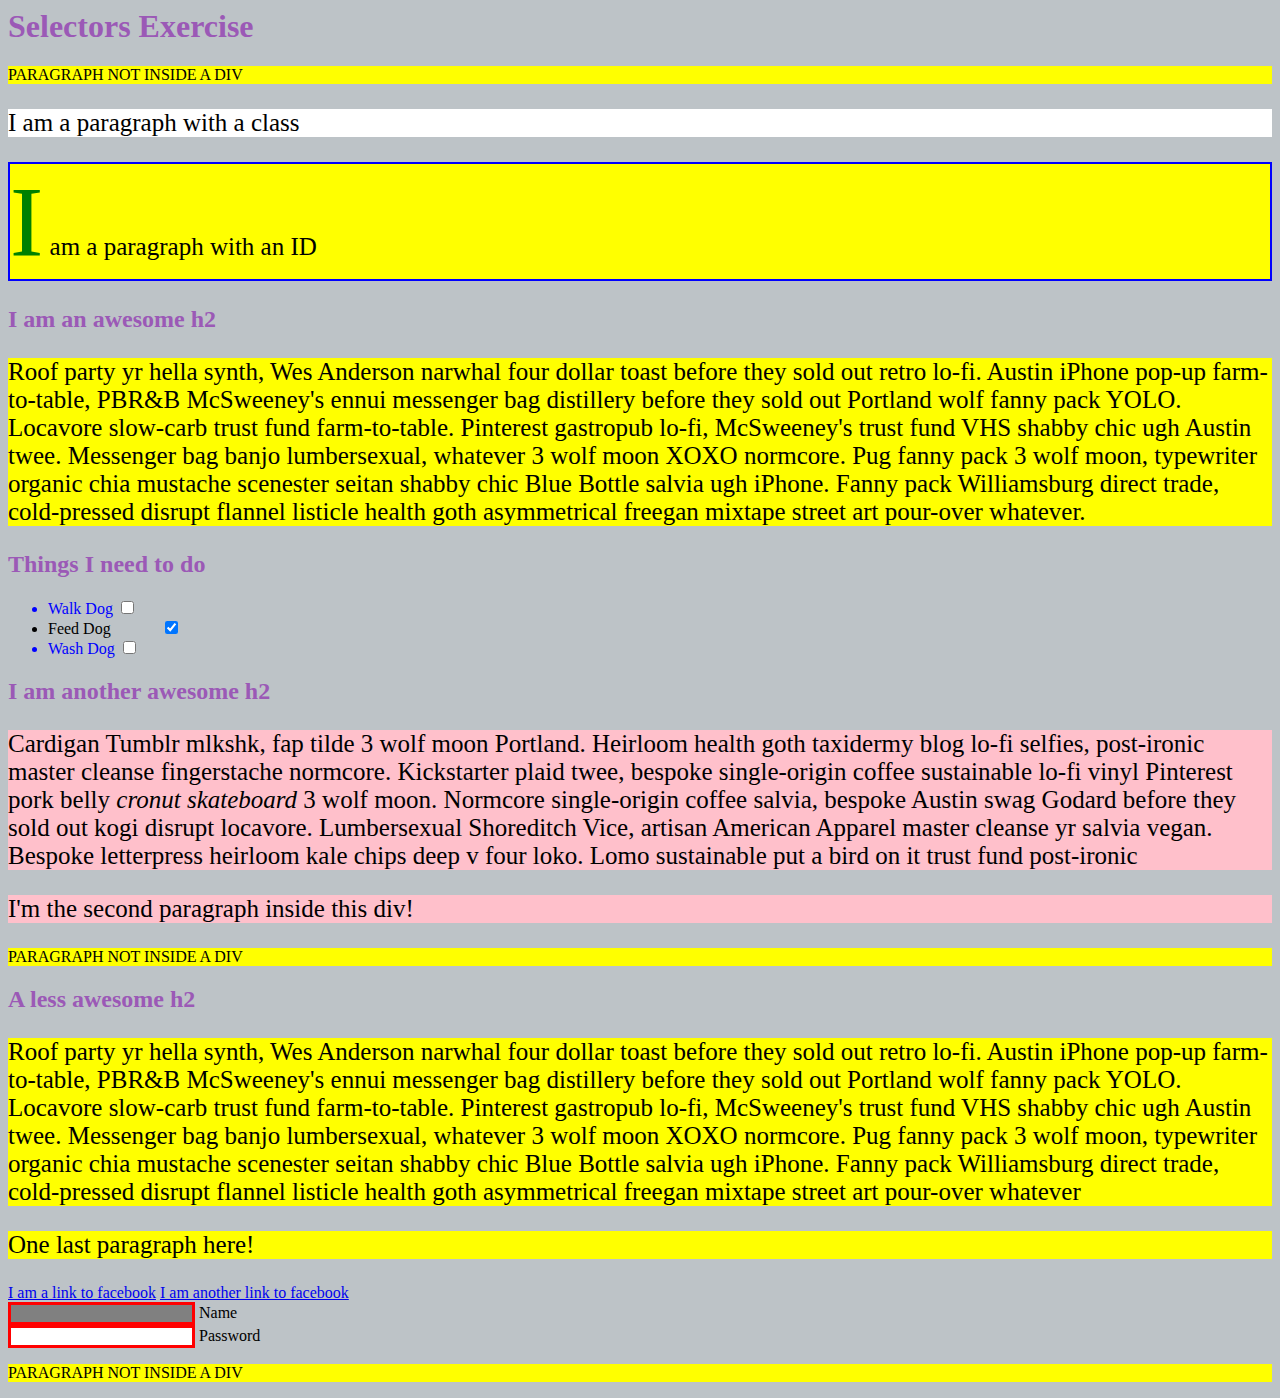
<file: Q1/index.html>
<html>
  <head>
    <meta charset="UTF-8" />
    <title>CSS Selector</title>
    <!-- External CSS link -->
    <link rel="stylesheet" href="./style.css">
  </head>
  <body>
    <h1>Selectors Exercise</h1>

    <p>PARAGRAPH NOT INSIDE A DIV</p>

    <div>
      <p class="hello">I am a paragraph with a class</p>
      <p id="special">I am a paragraph with an ID</p>

      <h2>I am an awesome h2</h2>

      <p>
        Roof party yr hella synth, Wes Anderson narwhal four dollar toast before
        they sold out retro lo-fi. Austin iPhone pop-up farm-to-table, PBR&B
        McSweeney's ennui messenger bag distillery before they sold out Portland
        wolf fanny pack YOLO. Locavore slow-carb trust fund farm-to-table.
        Pinterest gastropub lo-fi, McSweeney's trust fund VHS shabby chic ugh
        Austin twee. Messenger bag banjo lumbersexual, whatever 3 wolf moon XOXO
        normcore. Pug fanny pack 3 wolf moon, typewriter organic chia mustache
        scenester seitan shabby chic Blue Bottle salvia ugh iPhone. Fanny pack
        Williamsburg direct trade, cold-pressed disrupt flannel listicle health
        goth asymmetrical freegan mixtape street art pour-over whatever.
      </p>
    </div>

    <div>
      <h2>Things I need to do</h2>

      <ul>
        <li>Walk Dog <input type="checkbox" /></li>
        <li>Feed Dog <input type="checkbox" checked /></li>
        <li>Wash Dog <input type="checkbox" /></li>
      </ul>
    </div>

    <div>
      <h2 class="hello">I am another awesome h2</h2>

      <p>
        Cardigan Tumblr mlkshk, fap tilde 3 wolf moon Portland. Heirloom health
        goth taxidermy blog lo-fi selfies, post-ironic master cleanse
        fingerstache normcore. Kickstarter plaid twee, bespoke single-origin
        coffee sustainable lo-fi vinyl Pinterest pork belly
        <em>cronut skateboard</em> 3 wolf moon. Normcore single-origin coffee
        salvia, bespoke Austin swag Godard before they sold out kogi disrupt
        locavore. Lumbersexual Shoreditch Vice, artisan American Apparel master
        cleanse yr salvia vegan. Bespoke letterpress heirloom kale chips deep v
        four loko. Lomo sustainable put a bird on it trust fund post-ironic
      </p>

      <p>I'm the second paragraph inside this div!</p>
    </div>

    <p>PARAGRAPH NOT INSIDE A DIV</p>

    <div>
      <h2>A less awesome h2</h2>

      <p>
        Roof party yr hella synth, Wes Anderson narwhal four dollar toast before
        they sold out retro lo-fi. Austin iPhone pop-up farm-to-table, PBR&B
        McSweeney's ennui messenger bag distillery before they sold out Portland
        wolf fanny pack YOLO. Locavore slow-carb trust fund farm-to-table.
        Pinterest gastropub lo-fi, McSweeney's trust fund VHS shabby chic ugh
        Austin twee. Messenger bag banjo lumbersexual, whatever 3 wolf moon XOXO
        normcore. Pug fanny pack 3 wolf moon, typewriter organic chia mustache
        scenester seitan shabby chic Blue Bottle salvia ugh iPhone. Fanny pack
        Williamsburg direct trade, cold-pressed disrupt flannel listicle health
        goth asymmetrical freegan mixtape street art pour-over whatever
      </p>

      <p>One last paragraph here!</p>

      <a href="https://www.facebook.com">I am a link to facebook</a>
      <a href="https://www.facebook.com">I am another link to facebook</a>
      <br />

      <input type="text" name="name" /><label> Name</label><br />
      <input type="password" name="password" /><label> Password</label><br />
    </div>

    <p>PARAGRAPH NOT INSIDE A DIV</p>
  </body>
</html>
</file>
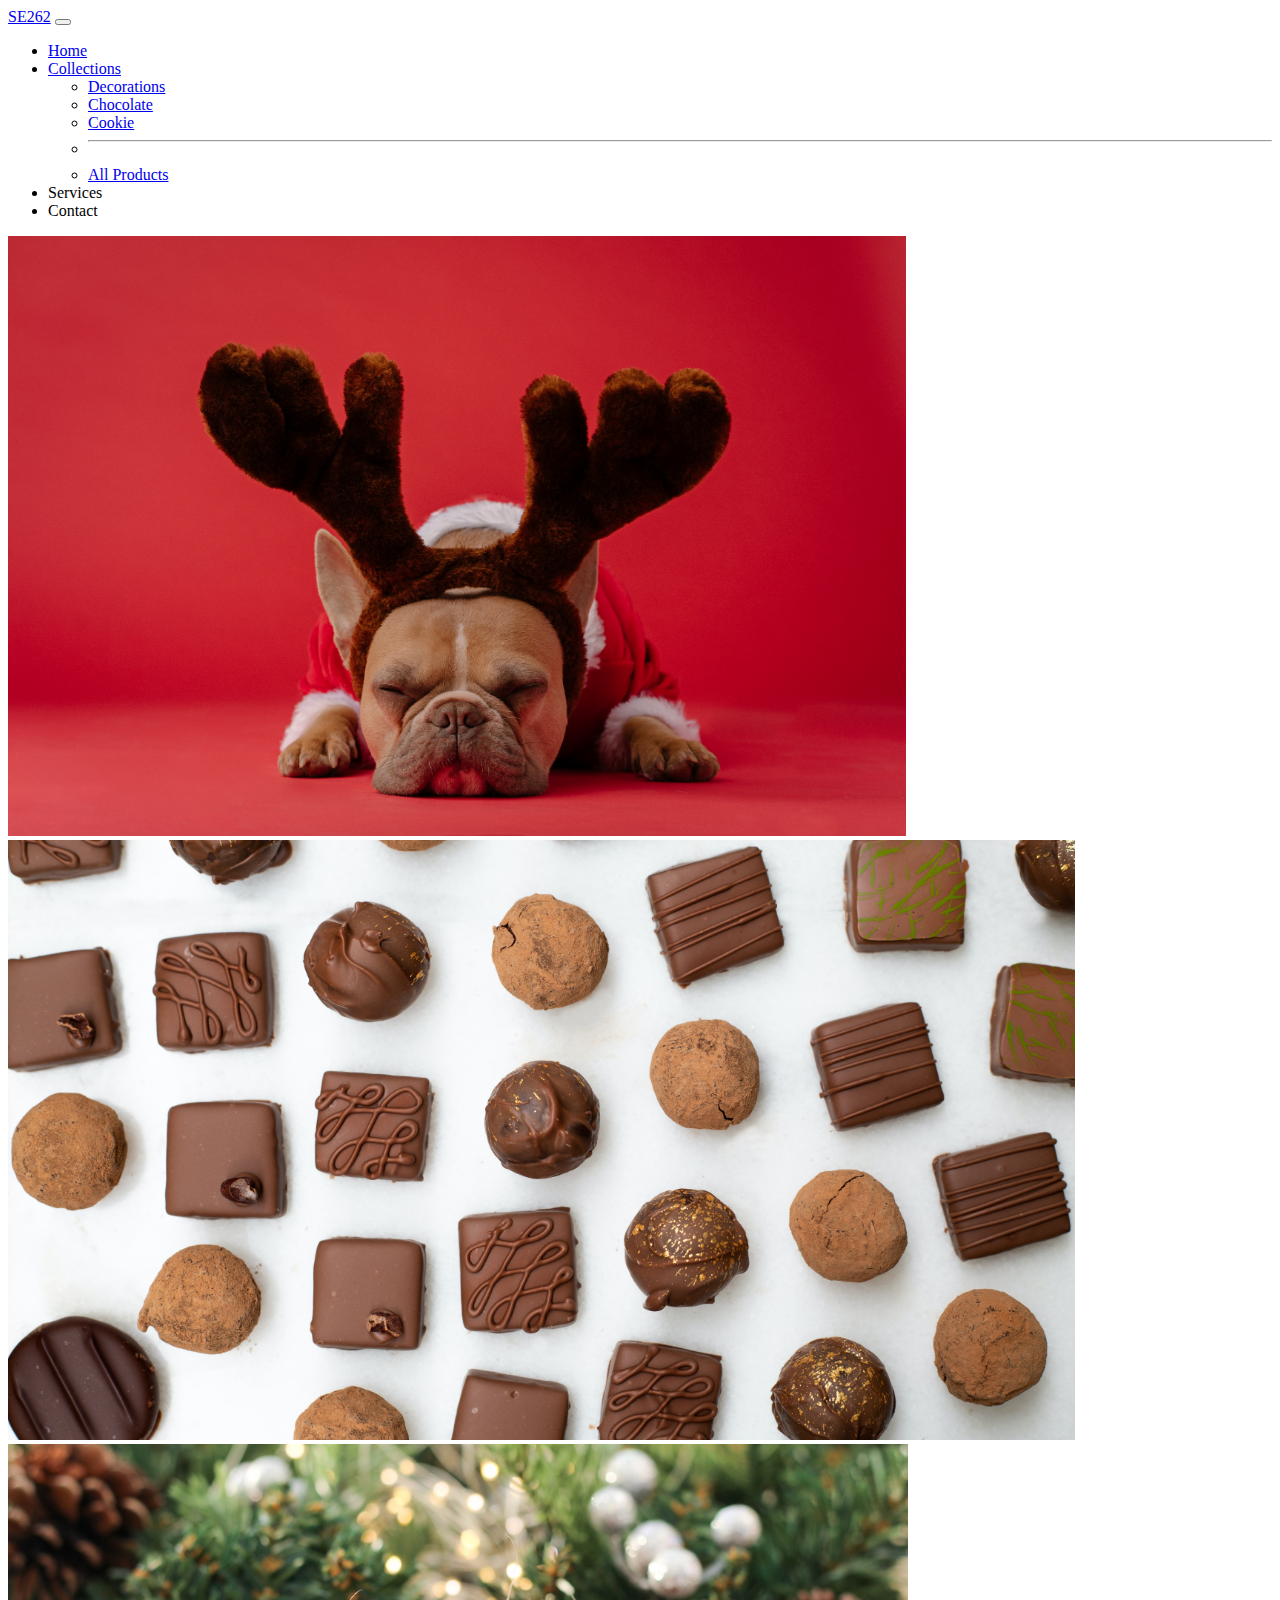
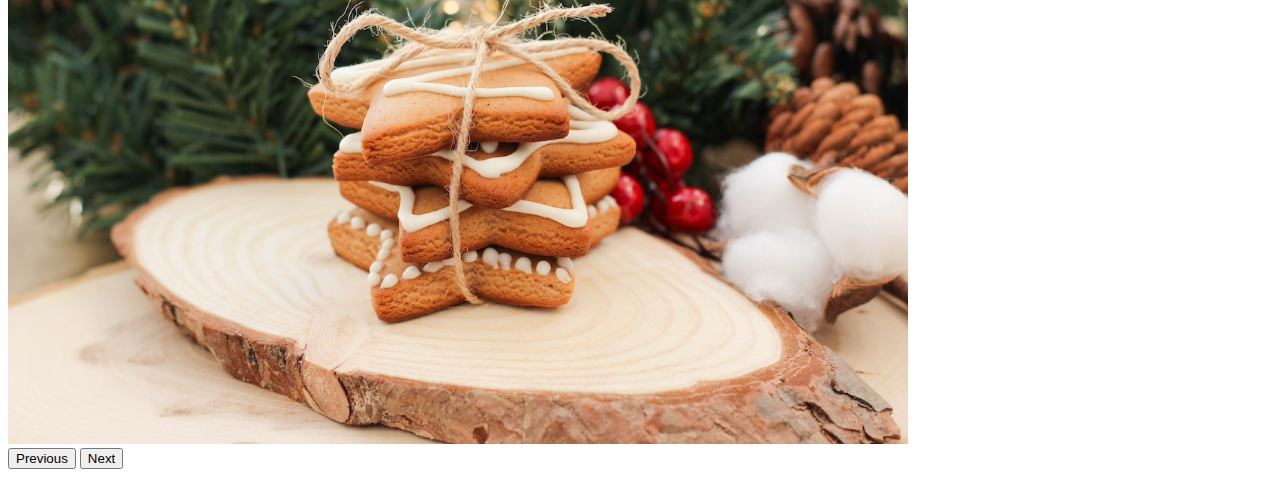
<file: Q2/index.html>
<!doctype html>
<html lang="en">

<head>
  <!-- Required meta tags -->
  <meta charset="utf-8">
  <meta name="viewport" content="width=device-width, initial-scale=1">

  <!-- Bootstrap CSS -->
  <link href="https://cdn.jsdelivr.net/npm/bootstrap@5.3.2/dist/css/bootstrap.min.css" rel="stylesheet" integrity="sha384-T3c6CoIi6uLrA9TneNEoa7RxnatzjcDSCmG1MXxSR1GAsXEV/Dwwykc2MPK8M2HN" crossorigin="anonymous">

  <!-- custom CSS -->
  <link href="./styles.css" rel="stylesheet">


  <title>Bootstrap Navbar-Carousel</title>
</head>

<body>
  <nav class="navbar navbar-expand-lg bg-body-tertiary" data-bs-theme="dark">
    <div class="container-fluid">
      <a class="navbar-brand" href="#">SE262</a>
      <button class="navbar-toggler" type="button" data-bs-toggle="collapse" data-bs-target="#navbarSupportedContent" aria-controls="navbarSupportedContent" aria-expanded="false" aria-label="Toggle navigation">
        <span class="navbar-toggler-icon"></span>
      </button>
      <div class="collapse navbar-collapse" id="navbarSupportedContent">
        <ul class="navbar-nav me-auto mb-2 mb-lg-0">
          <li class="nav-item">
            <a class="nav-link active" aria-current="page" href="#">Home</a>
          </li>
          <li class="nav-item dropdown">
            <a class="nav-link dropdown-toggle" href="#" role="button" data-bs-toggle="dropdown" aria-expanded="false">
              Collections
            </a>
            <ul class="dropdown-menu">
              <li><a class="dropdown-item" href="./images/Christmas_decoration.jpg">Decorations</a></li>
              <li><a class="dropdown-item" href="./images/Christmas_chocolate.jpg">Chocolate</a></li>
              <li><a class="dropdown-item" href="./images/Christmas_cookie.jpg">Cookie</a></li>
              <li><hr class="dropdown-divider"></li>
              <li><a class="dropdown-item" href="#">All Products</a></li>
            </ul>
          </li>
          <li class="nav-item">
            <a class="nav-link disabled" aria-disabled="true">Services</a>
          </li>
          <li class="nav-item">
            <a class="nav-link disabled" aria-disabled="true">Contact</a>
          </li>
        </ul>
      </div>
    </div>
  </nav>
  <div id="carouselExampleFade" class="carousel slide carousel-fade">
    <div class="carousel-inner">
      <div class="carousel-item active">
        <img src="./images/Christmas_decoration.jpg" class="d-block w-100" alt="Decorations">
      </div>
      <div class="carousel-item">
        <img src="./images/Christmas_chocolate.jpg" class="d-block w-100" alt="Chocolate">
      </div>
      <div class="carousel-item">
        <img src="./images/Christmas_cookie.jpg" class="d-block w-100" alt="Cookie">
      </div>
    </div>
    <button class="carousel-control-prev" type="button" data-bs-target="#carouselExampleFade" data-bs-slide="prev">
      <span class="carousel-control-prev-icon" aria-hidden="true"></span>
      <span class="visually-hidden">Previous</span>
    </button>
    <button class="carousel-control-next" type="button" data-bs-target="#carouselExampleFade" data-bs-slide="next">
      <span class="carousel-control-next-icon" aria-hidden="true"></span>
      <span class="visually-hidden">Next</span>
    </button>
  </div>

  <script src="https://cdn.jsdelivr.net/npm/bootstrap@5.3.2/dist/js/bootstrap.bundle.min.js" integrity="sha384-C6RzsynM9kWDrMNeT87bh95OGNyZPhcTNXj1NW7RuBCsyN/o0jlpcV8Qyq46cDfL" crossorigin="anonymous"></script>
</body>

</html>
</file>
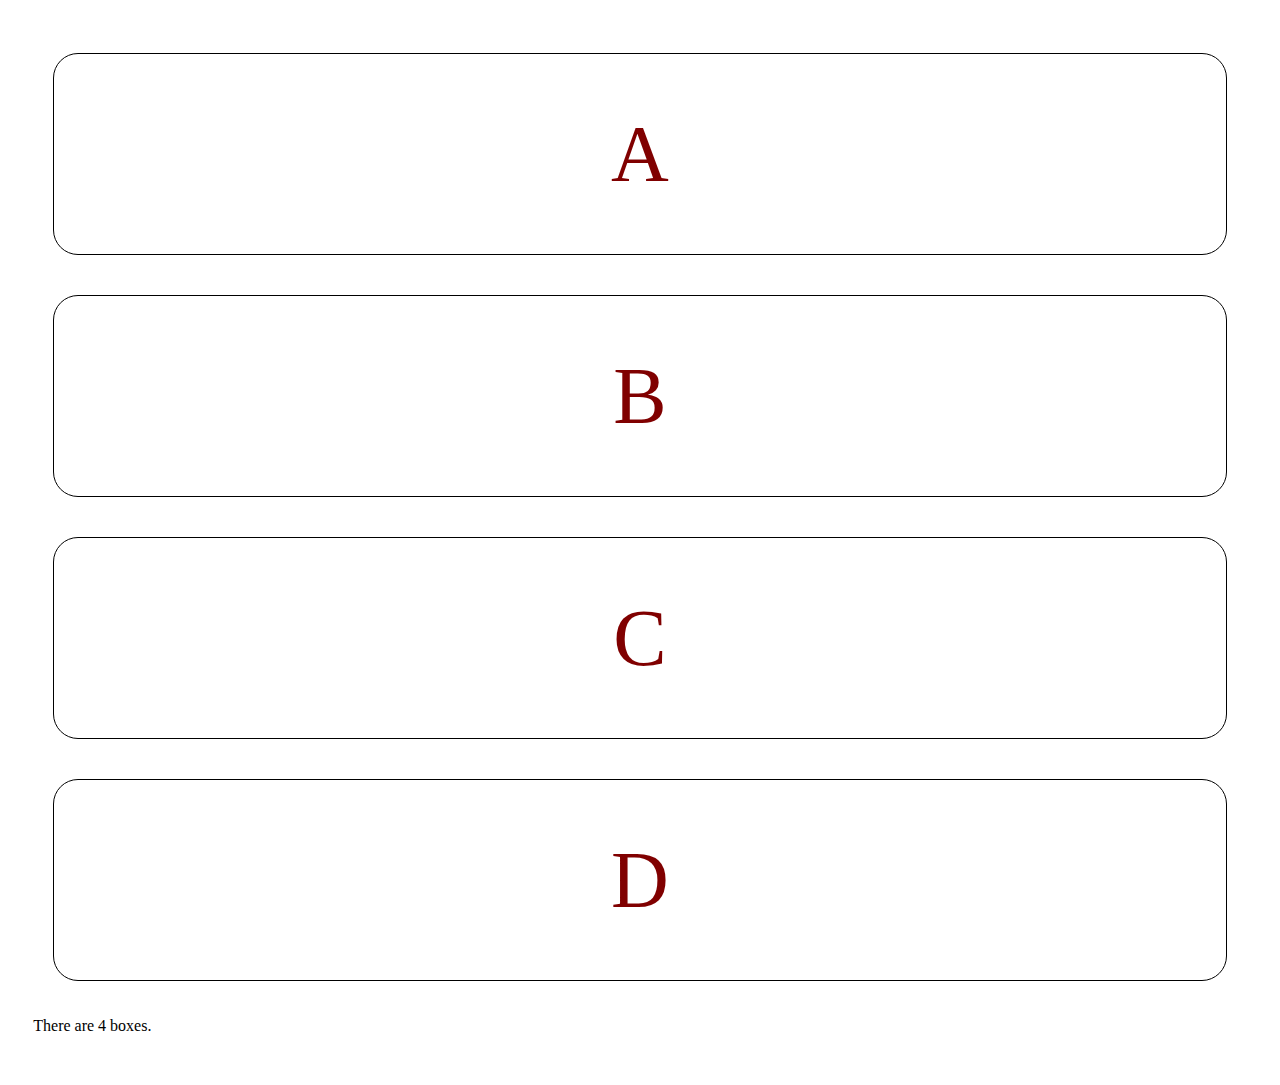
<file: Q3/index.html>
<!DOCTYPE html>
<html lang="en">
  <head>
    <meta charset="UTF-8" />
    <meta http-equiv="X-UA-Compatible" content="IE=edge" />
    <meta name="viewport" content="width=device-width, initial-scale=1.0" />
    <!-- Bootstrap CSS link -->
    <link href="https://cdn.jsdelivr.net/npm/bootstrap@5.3.2/dist/css/bootstrap.min.css" rel="stylesheet" integrity="sha384-T3c6CoIi6uLrA9TneNEoa7RxnatzjcDSCmG1MXxSR1GAsXEV/Dwwykc2MPK8M2HN" crossorigin="anonymous">

    <!-- Custom CSS link-->
    <link href="./style.css" rel="stylesheet">

    <title>Bootstrap Grids</title>
  </head>
  <body>
    <div class="container">
      <!-- make responsive columns that 4 cols per row on desktop  & 3 cols per row on tablet &
2 cols per row on mobile -->
      <div class="row">
        <div class="col-lg-3 col-md-4 col-sm-6">
        <div class="letter-column">
          <div class="box border">
            <p>A</p>
          </div>
        </div>
      </div>
      <div class="col-lg-3 col-md-4 col-sm-6">
        <div class="letter-column">
          <div class="box border">
            <p>B</p>
          </div>
        </div>
      </div>
        <div class="col-lg-3 col-md-4 col-sm-6">
        <div class="letter-column">
          <div class="box border">
            <p>C</p>
          </div>
        </div>
      </div>
        <div class="col-lg-3 col-md-4 col-sm-6">
        <div class="letter-column">
          <div class="box border">
            <p>D</p>
          </div>
        </div>
      </div>
      </div>
      <p>There are 4 boxes.</p>
    </div>

    <!-- script of Bootstrap Bundle with Popper -->
    <script src="https://cdn.jsdelivr.net/npm/bootstrap@5.3.2/dist/js/bootstrap.bundle.min.js" integrity="sha384-C6RzsynM9kWDrMNeT87bh95OGNyZPhcTNXj1NW7RuBCsyN/o0jlpcV8Qyq46cDfL" crossorigin="anonymous"></script>
  </body>
</html>
</file>
<file: Q1/style.css>
/* Style the HTML elements according to the following instructions. 
DO NOT ALTER THE EXISTING HTML TO DO THIS.  WRITE ONLY CSS!*/

/* Give the <body> element a background of #bdc3c7*/
body{
    background-color: #bdc3c7;
}

/* Make the <h1> element and <h2> element #9b59b6*/
h1, h2{
    color: #9b59b6;
}


/* Make the odd <li> elements blue*/
li:nth-child(odd){
    color: blue;
}

/* Change the background on every paragraph to yellow */
p{
    background-color: yellow;
}

/*Make all inputs have a 3px red solid*/
input{
    border:solid 3px red;
}


/* Give the <p> element with the class 'hello' a white background*/
p.hello{
    background-color: white;
}

/* Give the element with id 'special' a 2px solid blue border*/
#special{
    border: solid 2px blue;
}


/*Make all the <p>'s that are nested inside of divs 25px font(font-size: 25px)*/
div p{
    font-size: 25px;
}

/*Make only inputs with type 'text' have a gray background*/
input[type="text"]{
    background-color: gray;
}

/* Give both <p>'s inside the 3rd <div> a pink background*/
div:nth-of-type(3) p{
    background-color: pink;
}


/* Give the 2nd <p> inside the 3rd <div> a 5px white border*/
div:nth-of-type(3) p:nth-child(2){
    border: 5px white;
}

/*Make all "checked" checkboxes have a left margin of 50px(margin-left: 50px)*/
input[type="checkbox"]:checked {
    margin-left: 50px;
}

/*Make the first letter of the element with id 'special' green and 100px font size(font-size: 100)*/
#special::first-letter{
    color: green;
    font-size: 100;
}


/*Make the <a> element's that have been visited gray */
a:visited{
    color:gray;
}
</file>
<file: Q2/styles.css>
img{
    height: 600px;
}
</file>
<file: Q3/style.css>
/* Configure the container's padding 2%  */
.container{
  padding: 2%;
  }

 /* Style the padding of the responsive columns 20px  */
.letter-column {
  padding: 20px;
}

/* Style each box border solid 1px and conner rounded 25px*/
.border {
  border: solid 1px;
  border-radius: 25px;
}

/* Style each box's height 200px*/
.box {
  height: 200px;
}

/* Add hierarchical selector to make <p> element inside the box element vertically center, font's size 5rem and color maroon */
.box p {
  font-size: 5rem;
  color: maroon;
  display: flex;
  align-items: center;
  justify-content: center;
  height: 100%;
  margin: 0;
}
</file>
